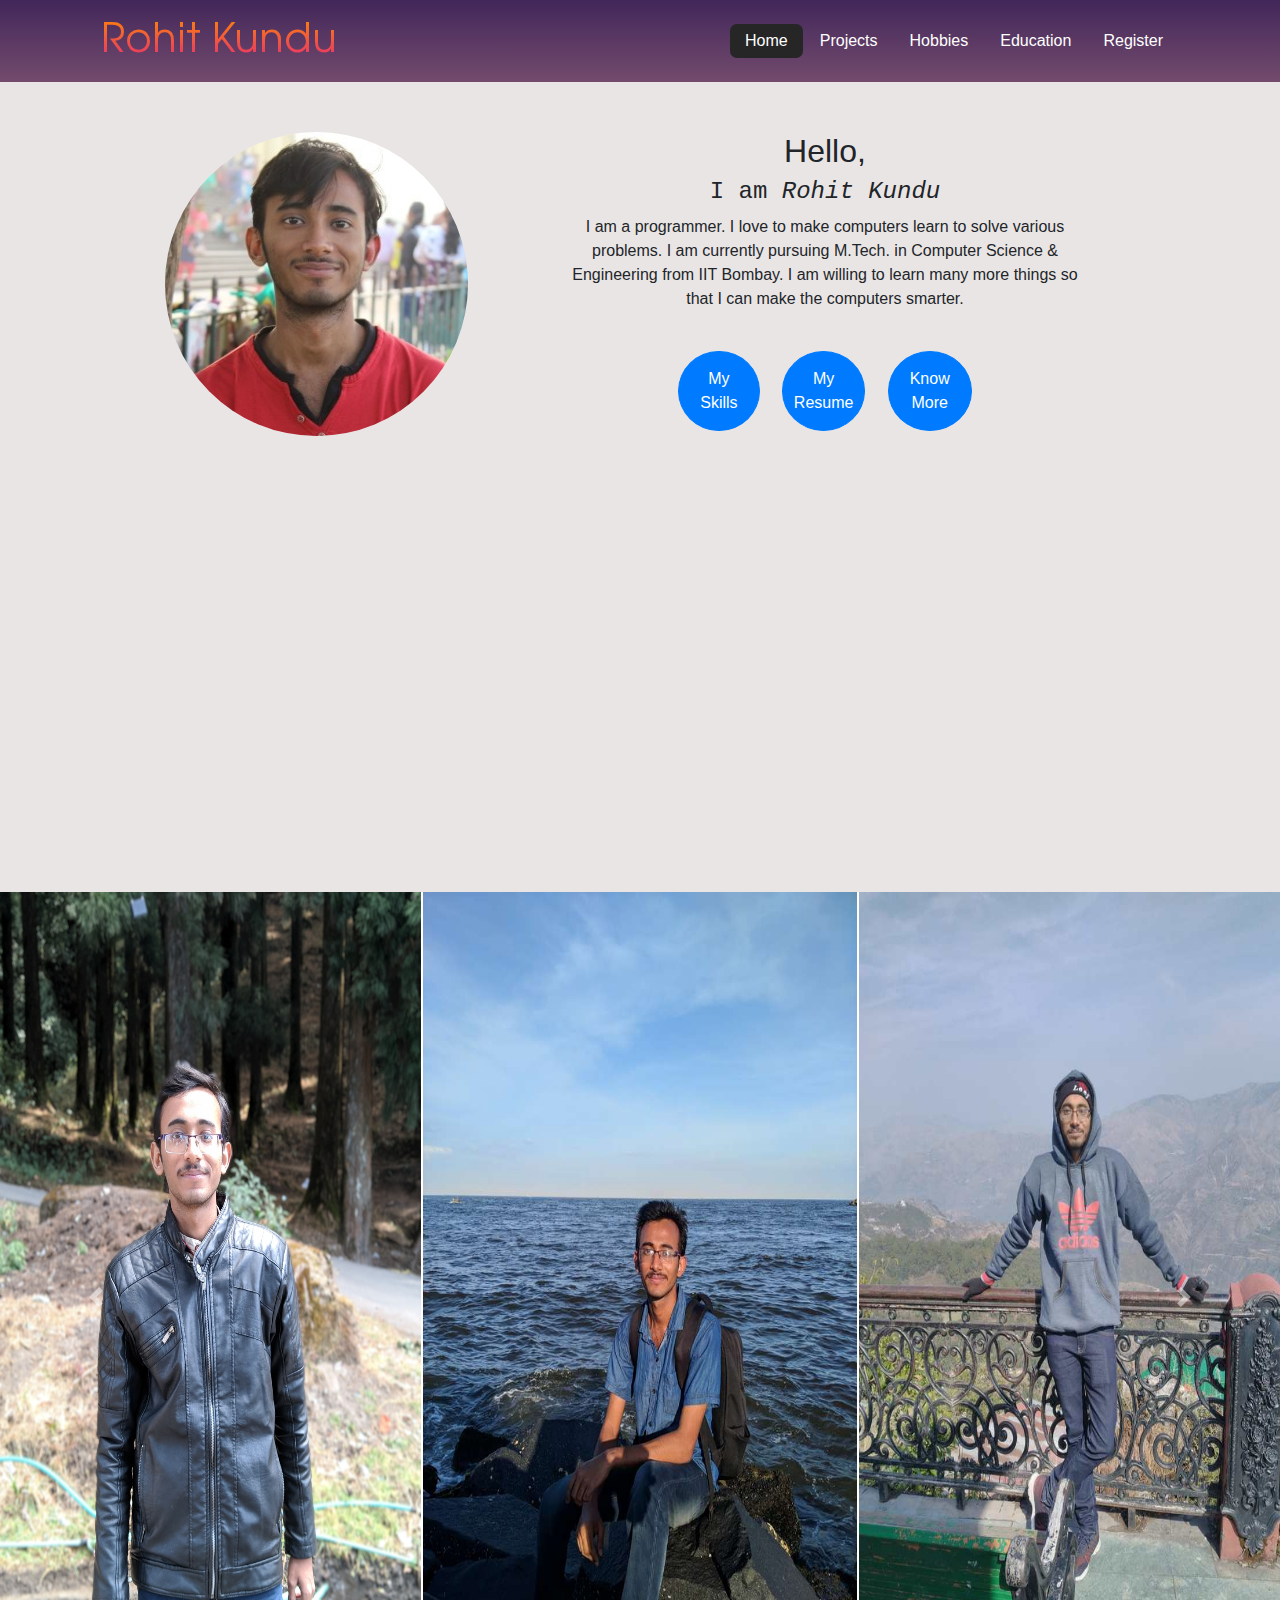
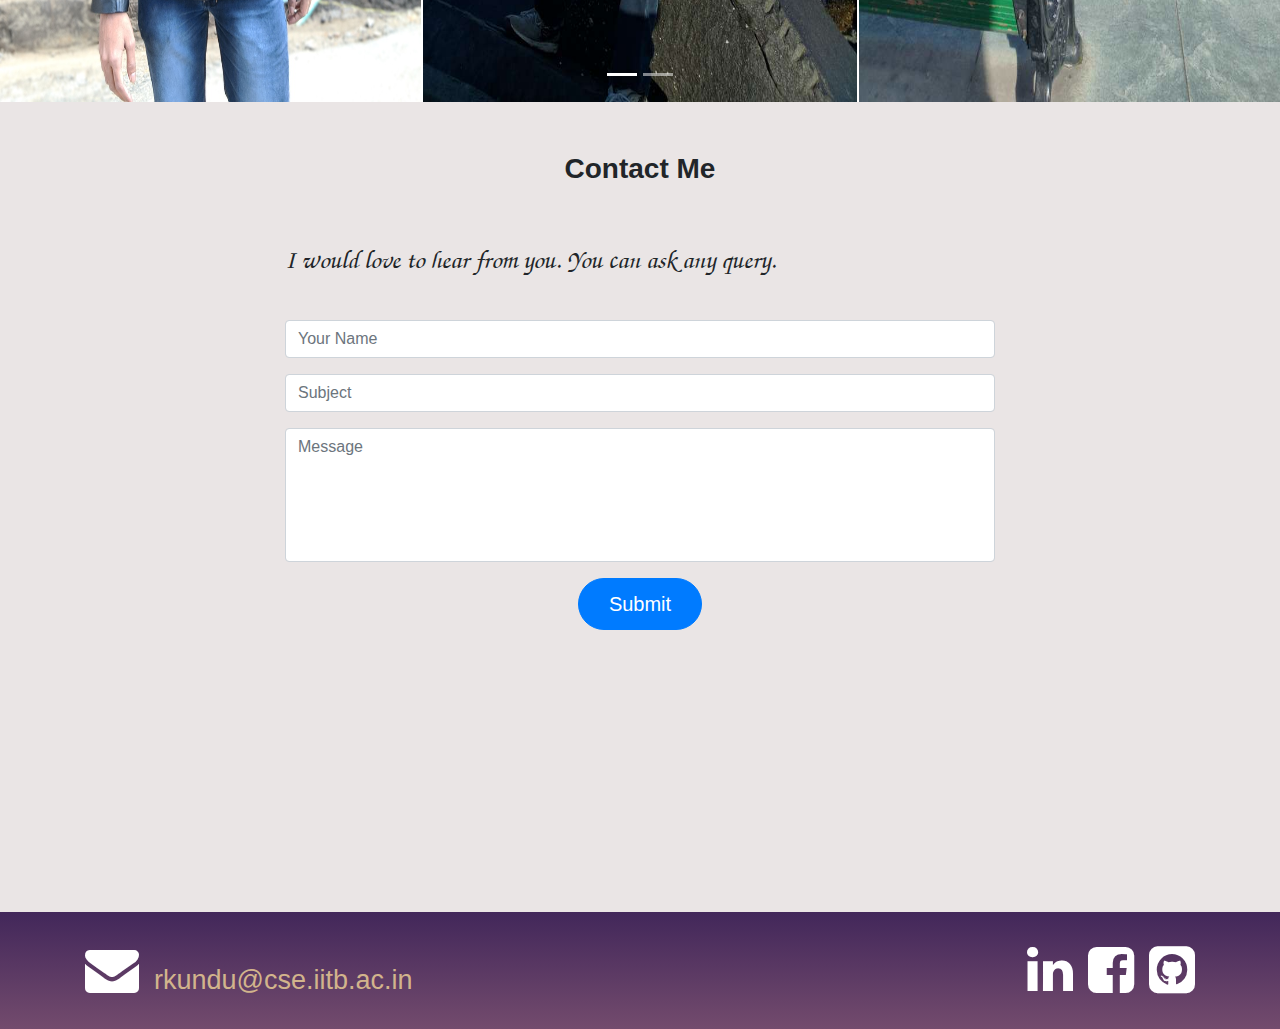
<file: index.html>
<!DOCTYPE html>
<html>

	<head>
		<meta name="viewport" content="width=device-width,initial-scale=1.0">
		<meta charset="utf-8">
		<title>Rohit Kundu</title>
		<link rel="stylesheet" href="https://maxcdn.bootstrapcdn.com/bootstrap/4.0.0/css/bootstrap.min.css" integrity="sha384-Gn5384xqQ1aoWXA+058RXPxPg6fy4IWvTNh0E263XmFcJlSAwiGgFAW/dAiS6JXm" crossorigin="anonymous">
		<link rel="stylesheet" href="https://cdnjs.cloudflare.com/ajax/libs/font-awesome/4.7.0/css/font-awesome.min.css">
		<link rel="stylesheet" href="header.css">
		<link rel="stylesheet" href="footer.css">
<style>

	@font-face{
		font-family: myFont2;
		src: url(urw_chancery_l_medium_italic.ttf);
	}
	#para{
		font-size: 1.6em;
		font-family: myFont2, cursive;
	}
	.carousel-item img{
		max-height: 90vh;
		min-height: 90vh;
	}
	.carousel-item video{
		width:100%;
		max-height:90vh;
		min-height:90vh;
	}
	.container-fluid{
		padding:0;
	}
	.carousel-item .row div{
		padding: 0 1px 0 1px;
	}
</style>
	</head>
	<body>
		
		<header>
			<div class="container">
				<nav class="navbar navbar-expand-lg navbar-light">
	     				<a class="navbar-brand" href="#"><h3 class='text' style="font-size: 2em;">Rohit Kundu</h3></a>
					<button class="navbar-toggler" type="button" data-toggle="collapse" data-target="#navbarContent" aria-controls="navbarContent" aria-expanded="false" aria-label="Toggle navigation">
						<span class="navbar-toggler-icon"></span>
					</button>
					<div class="collapse navbar-collapse" id="navbarContent">
    						<ul class="navbar-nav ml-lg-auto">
							<li class="nav-item active">
								<a class="nav-link" href="#">Home</a>
							</li>
							<li class="nav-item">
								<a class="nav-link" href="projects.html">Projects</a>
							</li>
							<li class="nav-item">
								<a class="nav-link" href="hobbies.html">Hobbies</a>
							</li>
							<li class="nav-item">
								<a class="nav-link" href="education.html">Education</a>
							</li>
							<li class="nav-item">
								<a class="nav-link" href="register.html">Register</a>
							</li>
						</ul>
					</div>
				</nav>
			</div>
		</header>
		<section style="background: linear-gradient(to right, rgba(234, 229, 229, 1), rgba(234,229,229,1)); min-height: 90vh">
			<div class="container" style="padding: 50px 30px 50px 30px ">
				<div class="row">
					<div class="col-sm-5" align="center">
						<img src="images/round-pic.jpg" alt="image" width="70%" style="border-radius: 50%; min-width:200px;">
					</div>
					<div class="col-sm-6" align="center">
						<h2 >Hello,</h2>
						<h4 style="font-family: monospace">I am <i>Rohit Kundu</i></h4>
						<p>I am a programmer. I love to make computers learn to solve various problems. I am currently pursuing M.Tech. in Computer Science & Engineering from IIT Bombay. I am willing to learn many more things so that I can make the computers smarter. </p>
						<br>
						<button class="btn btn-primary" data-toggle="modal"data-target="#skillsModal"  style="border-radius:50%;padding:15px 21px">My<br>Skills</button>
						&nbsp &nbsp
						<a href="resume.pdf" target="_blank"><button class="btn btn-primary" style="border-radius:50%;padding:15px 11px">My<br>Resume</button></a>
						&nbsp &nbsp
						<button class="btn btn-primary" data-toggle="modal"data-target="#experienceModal"  style="border-radius:50%;padding:15px 21px">Know<br>More</button>


						<!-- Skills Modal -->
						<div class="modal fade" id="skillsModal" tabindex="-1" role="dialog" aria-labelledby="modalTitle" aria-hidden="true">
							<div class="modal-dialog modal-dialog-centered" role="document">
								<div class="modal-content">
									<div class="modal-header">
										<h5 class="modal-title" id="modalTitle">My Skills</h5>
										<button type="button" class="close" data-dismiss="modal" aria-label="Close">
											<span aria-hidden="true">&times;</span>
										</button>
									</div>
									<div class="modal-body">
										<p>
											Programming Languages: C, C++, Java, Python, PHP, Octave<br>
											Web Technologies: HTML, CSS, JavaScript<br>
											Database Management System: MySQL<br>
											Scripting Language: Bash Script<br>
											Parser Design Tool: lex, yacc<br>
											OS: Ubuntu
										<p>
									</div>
								</div>
							</div>
						</div>

						<!-- Experience Modal -->
						<div class="modal fade" id="experienceModal" tabindex="-1" role="dialog" aria-labelledby="modalTitle" aria-hidden="true">
							<div class="modal-dialog modal-dialog-centered" role="document">
								<div class="modal-content">
									<div class="modal-header">
										<h5 class="modal-title" id="modalTitle">My Experiences</h5>
										<button type="button" class="close" data-dismiss="modal" aria-label="Close">
											<span aria-hidden="true">&times;</span>
										</button>
									</div>
									<div class="modal-body table-responsive">
										<table class="table table-hover table-bordered table-dark table-striped">
											<tr>
												<td>The Sparks Foundation</td>
												<td>Intern</td>
												<td>Mar-June 2018</td>
											</tr>
											<tr>
												<td>Mentor Graphics, Noida</td>
												<td>Intern</td>
												<td>June-Aug 2018</td>
											</tr>
											<tr>
												<td>Robert Bosch, Bangalore</td>
												<td>Intern</td>
												<td>June-Aug 2019</td>
											</tr>
											<tr>
												<td>Operating Systems Lab, IITB</td>
												<td>TA</td>
												<td>Aug-Dec 2020</td>
											</tr>
										</table>
									</div>
								</div>
							</div>
						</div>
					</div>

				</div>
			</div>
		</section>
		<div class="container-fluid">
			<div id="carouselIndicators" class="carousel slide" data-ride="carousel">
				<ol class="carousel-indicators">
					<li data-target="#carouselIndicators" data-slide-to="0" class="active"></li>
					<li data-target="#carouselIndicators" data-slide-to="1"></li>
				</ol>
				<div class="carousel-inner">
					<div class="carousel-item active">
						<div class="row">
							<div class="col-md-4 col-sm-6 col-sx-12">
								<img class="d-block w-100" src="images/pic1-com.jpg" alt="First pic">
							</div>
							<div class="col-md-4 col-sm-6 d-none d-sm-block">
								<img class="d-block w-100" src="images/pic2-com.jpg" alt="Second Pic">
							</div>
							<div class="col-md-4  d-none d-md-block">
								<img class=" w-100" src="images/pic3-com.jpg" alt="Third Pic">
							</div>
						</div>
					</div>
					<div class="carousel-item">
						<div class="row">
							<div class="col-md-4 col-sm-6">
								<img class="d-block w-100" src="images/pic4-com.jpg" alt="Fourth Pic">
							</div>
							<div class="col-md-4 col-sm-6 d-none d-sm-block"  >
								<img class="d-block w-100" src="images/pic5-com.jpg" alt="Fifth Pic">
							</div>
							<div class="col-md-4 d-none d-md-block">
								<img class="  w-100" src="images/pic6-com.jpg" alt="Sixth Pic">
							</div>
						</div>
					</div>
				</div>
				<a class="carousel-control-prev" href="#carouselIndicators" role="button" data-slide="prev">
					<span class="carousel-control-prev-icon" aria-hidden="true"></span>
					<span class="sr-only">Previous</span>
				</a>
				<a class="carousel-control-next" href="#carouselIndicators" role="button" data-slide="next">
					<span class="carousel-control-next-icon" aria-hidden="true"></span>
					<span class="sr-only">Next</span>
				</a>
			</div>
		</div>
		<section style="background: linear-gradient(to right, rgba(234, 229, 229, 1), rgba(234,229,229,1)); min-height: 90vh">
		<div class="container" style="padding: 50px 30px 50px 30px ">
			<h3 align=center style="font-weight:600">Contact Me</h3>
			<br>
			<br>
			<div class="row">
				<div class="col col-md-2">
                                </div>
                                <div class="col-12 col-md-8">
                                	<form action="mailto:rkundu@cse.iitb.ac.in" method="post" enctype="text/plain">
                                        	<p id="para">I would love to hear from you. You can ask any query.</p>
                                                <br>
						<div class="form-group">
                                               		<input type="text" class="form-control" name="name" id="name" placeholder="Your Name" required>
                                                </div>
                                                <div class="form-group">
                                                        <input type="text" class="form-control" id="subject" name="subject" placeholder="Subject" required>
                                                </div>
                                                <div class="form-group">
                                                        <textarea style="resize:none" class="form-control" name="message" id="msg" rows="5" placeholder="Message" required></textarea>
                                                </div>
                                                <div class="text-center">
                                                        <button type="submit" id="submitbtn"  class="btn btn-default btn-primary btn-lg text-center" style="padding:10px 30px; border-radius:50px;">Submit</button>
                                                </div>
                                          </form>
                                 </div>
                                 <div class="col col-xs-1 col-md-2">
                                 </div>
                        </div>
		</div>
		</section>
		<footer>
			<div class="container" >
				<span>
				<a href="mailto:rkundu@cse.iitb.ac.in"><i class="fa fa-envelope"></i></a>
				<span id="mail">rkundu@cse.iitb.ac.in</span>
				</span>
				<span style="float:right;">
				<a href="https://www.linkedin.com/in/rohitkundu99"><i class="fa fa-linkedin"></i></a>
				<a href="https://www.facebook.com/rohitkundu99"><i class="fa fa-facebook-square"></i></a>
				<a href="https://git.cse.iitb.ac.in/rkundu"><i class="fa fa-github-square"></i></a>
				</span>
			</div>
		</footer>
		<script src="https://code.jquery.com/jquery-3.2.1.slim.min.js" integrity="sha384-KJ3o2DKtIkvYIK3UENzmM7KCkRr/rE9/Qpg6aAZGJwFDMVNA/GpGFF93hXpG5KkN" crossorigin="anonymous"></script>
		<script src="https://cdnjs.cloudflare.com/ajax/libs/popper.js/1.12.9/umd/popper.min.js" integrity="sha384-ApNbgh9B+Y1QKtv3Rn7W3mgPxhU9K/ScQsAP7hUibX39j7fakFPskvXusvfa0b4Q" crossorigin="anonymous"></script>
		<script src="https://maxcdn.bootstrapcdn.com/bootstrap/4.0.0/js/bootstrap.min.js" integrity="sha384-JZR6Spejh4U02d8jOt6vLEHfe/JQGiRRSQQxSfFWpi1MquVdAyjUar5+76PVCmYl" crossorigin="anonymous"></script>
	</body>
</html>
</file>
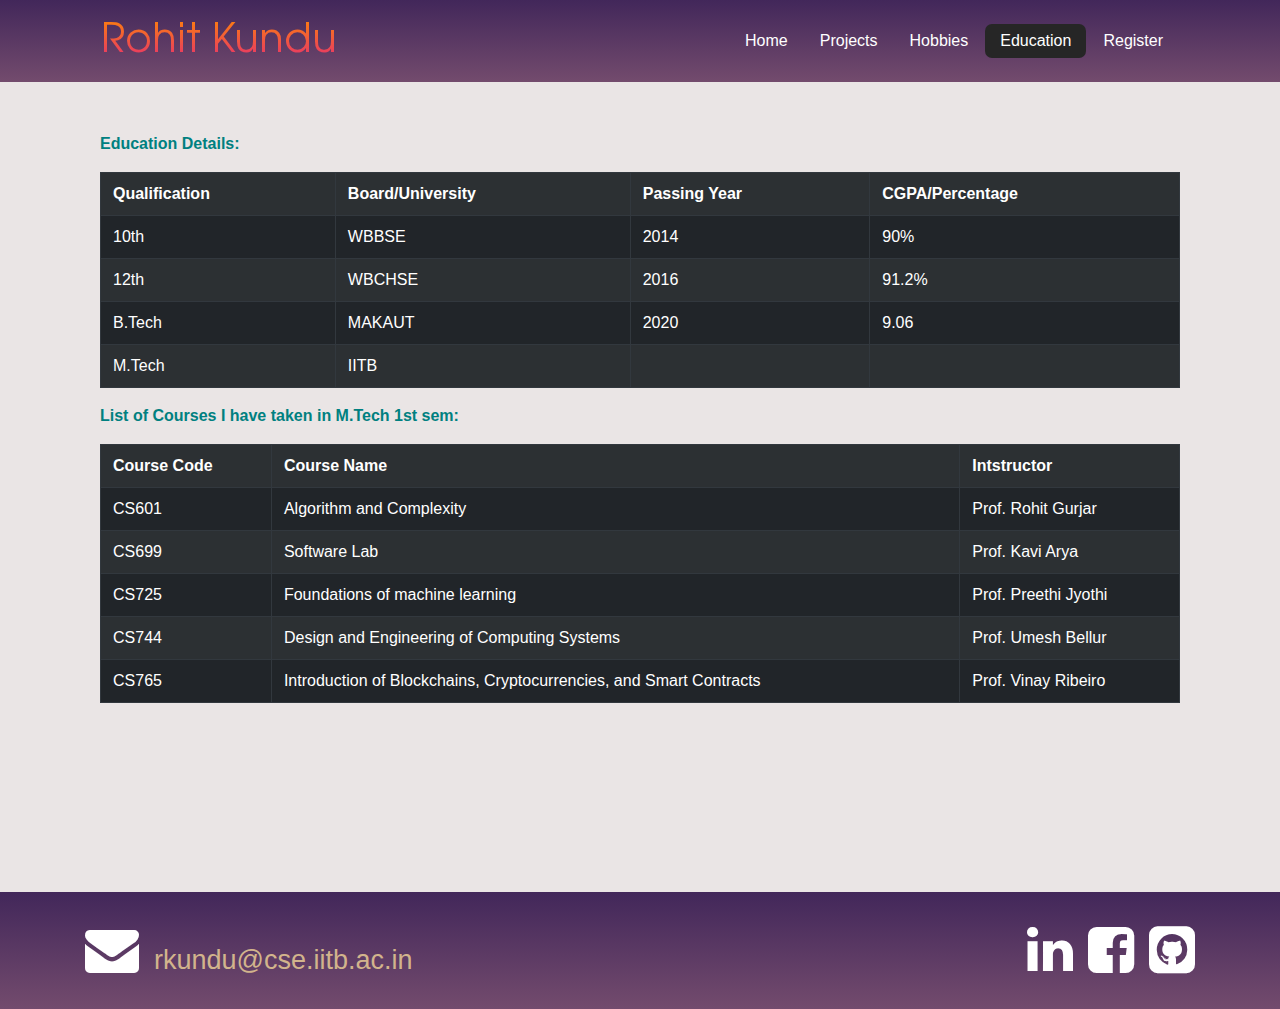
<file: education.html>
<html>

	<head>
		<meta name="viewport" content="width=device-width,initial-scale=1.0">
		<meta charset="utf-8">
		<title>Education</title>
		<link rel="stylesheet" href="https://maxcdn.bootstrapcdn.com/bootstrap/4.0.0/css/bootstrap.min.css" integrity="sha384-Gn5384xqQ1aoWXA+058RXPxPg6fy4IWvTNh0E263XmFcJlSAwiGgFAW/dAiS6JXm" crossorigin="anonymous">
		<link rel="stylesheet" href="https://cdnjs.cloudflare.com/ajax/libs/font-awesome/4.7.0/css/font-awesome.min.css">
		<link rel="stylesheet" href="header.css">
		<link rel="stylesheet" href="footer.css">
		
		<style>
			#para{
				color: teal;
				font-weight: bold;
			}
		</style>


	</head>
	<body>
		
		<header>
			<div class="container">
				<nav class="navbar navbar-expand-lg navbar-light">
	     				<a class="navbar-brand" href="index.html"><h3 class='text' style="font-size: 2em;">Rohit Kundu</h3></a>
					<button class="navbar-toggler" type="button" data-toggle="collapse" data-target="#navbarContent" aria-controls="navbarContent" aria-expanded="false" aria-label="Toggle navigation">
						<span class="navbar-toggler-icon"></span>
					</button>
					<div class="collapse navbar-collapse" id="navbarContent">

    						<ul class="navbar-nav ml-lg-auto">
							<li class="nav-item">
								<a class="nav-link" href="index.html">Home</a>
							</li>
							<li class="nav-item">
								<a class="nav-link" href="projects.html">Projects</a>
							</li>
							<li class="nav-item">
								<a class="nav-link" href="hobbies.html">Hobbies</a>
							</li>
							<li class="nav-item active">
								<a class="nav-link" href="#">Education</a>
							</li>
							<li class="nav-item ">
								<a class="nav-link" href="register.html">Register</a>
							</li>
						</ul>
					</div>
				</nav>
			</div>
		</header>
		<section style="background: linear-gradient(to right, rgba(234, 229, 229, 1), rgba(234,229,229,1)); min-height: 90vh">
			<div class="container" style="padding: 50px 30px 50px 30px ">
				<div class="row table-responsive" style="margin:0">
					<p id="para">Education Details:</p>
					<table class="table table-hover table-bordered table-dark table-striped">
						<tr>
							<th>Qualification</th>
							<th>Board/University</th>
							<th>Passing Year</th>
							<th>CGPA/Percentage</th>
						</tr>
						<tr>
							<td>10th</td>
							<td>WBBSE</td>
							<td>2014</td>
							<td>90%</td>
						</tr>
						<tr>
							<td>12th</td>
                                                        <td>WBCHSE</td>
							<td>2016</td>
                                                        <td>91.2%</td>
						</tr>
						<tr>
                                                        <td>B.Tech</td>
                                                        <td>MAKAUT</td>
							<td>2020</td>
                                                        <td>9.06</td>
                                                </tr>
						<tr>
                                                        <td>M.Tech</td>
                                                        <td>IITB</td>
                                                        <td></td>
                                                        <td></td>
                                                </tr>
					</table>
				</div>
				<div class="row table-responsive" style="margin:0">
					<p id="para">List of Courses I have taken in M.Tech 1st sem:</p>
					<table class="table table-hover table-bordered table-dark table-striped">
						<tr>
							<th>Course Code</th>
							<th>Course Name</th>
							<th>Intstructor</th>
						</tr>
						<tr>
							<td>CS601</td>
							<td>Algorithm and Complexity</td>
							<td>Prof. Rohit Gurjar</td>
						</tr>
						<tr>
							<td>CS699</td>
                                                        <td>Software Lab</td>
                                                        <td>Prof. Kavi Arya</td>
						</tr>
						<tr>
                                                        <td>CS725</td>
                                                        <td>Foundations of machine learning</td>
                                                        <td>Prof. Preethi Jyothi</td>
                                                </tr>
						<tr>
                                                        <td>CS744</td>
                                                        <td>Design and Engineering of Computing Systems</td>
                                                        <td>Prof. Umesh Bellur</td>
                                                </tr>
						<tr>
                                                        <td>CS765</td>
                                                        <td>Introduction of Blockchains, Cryptocurrencies, and Smart Contracts</td>
                                                        <td>Prof. Vinay Ribeiro</td>
                                                </tr>
					</table>
				</div>
			</div>
		</section>
		<footer>
                        <div class="container" >
                                <span style="">
                                <a href="mailto:rkundu@cse.iitb.ac.in"><i class="fa fa-envelope"></i></a>
                                <span id="mail">rkundu@cse.iitb.ac.in</span>
                                </span>
                                <span style="float:right;">
                                <a href="https://www.linkedin.com/in/rohitkundu99"><i class="fa fa-linkedin"></i></a>
                                <a href="https://www.facebook.com/rohitkundu99"><i class="fa fa-facebook-square"></i></a>
                                <a href="https://git.cse.iitb.ac.in/rkundu"><i class="fa fa-github-square"></i></a>
                                </span>
                        </div>
                </footer>
		<script src="https://code.jquery.com/jquery-3.2.1.slim.min.js" integrity="sha384-KJ3o2DKtIkvYIK3UENzmM7KCkRr/rE9/Qpg6aAZGJwFDMVNA/GpGFF93hXpG5KkN" crossorigin="anonymous"></script>
		<script src="https://cdnjs.cloudflare.com/ajax/libs/popper.js/1.12.9/umd/popper.min.js" integrity="sha384-ApNbgh9B+Y1QKtv3Rn7W3mgPxhU9K/ScQsAP7hUibX39j7fakFPskvXusvfa0b4Q" crossorigin="anonymous"></script>
		<script src="https://maxcdn.bootstrapcdn.com/bootstrap/4.0.0/js/bootstrap.min.js" integrity="sha384-JZR6Spejh4U02d8jOt6vLEHfe/JQGiRRSQQxSfFWpi1MquVdAyjUar5+76PVCmYl" crossorigin="anonymous"></script>
	</body>
</html>
</file>
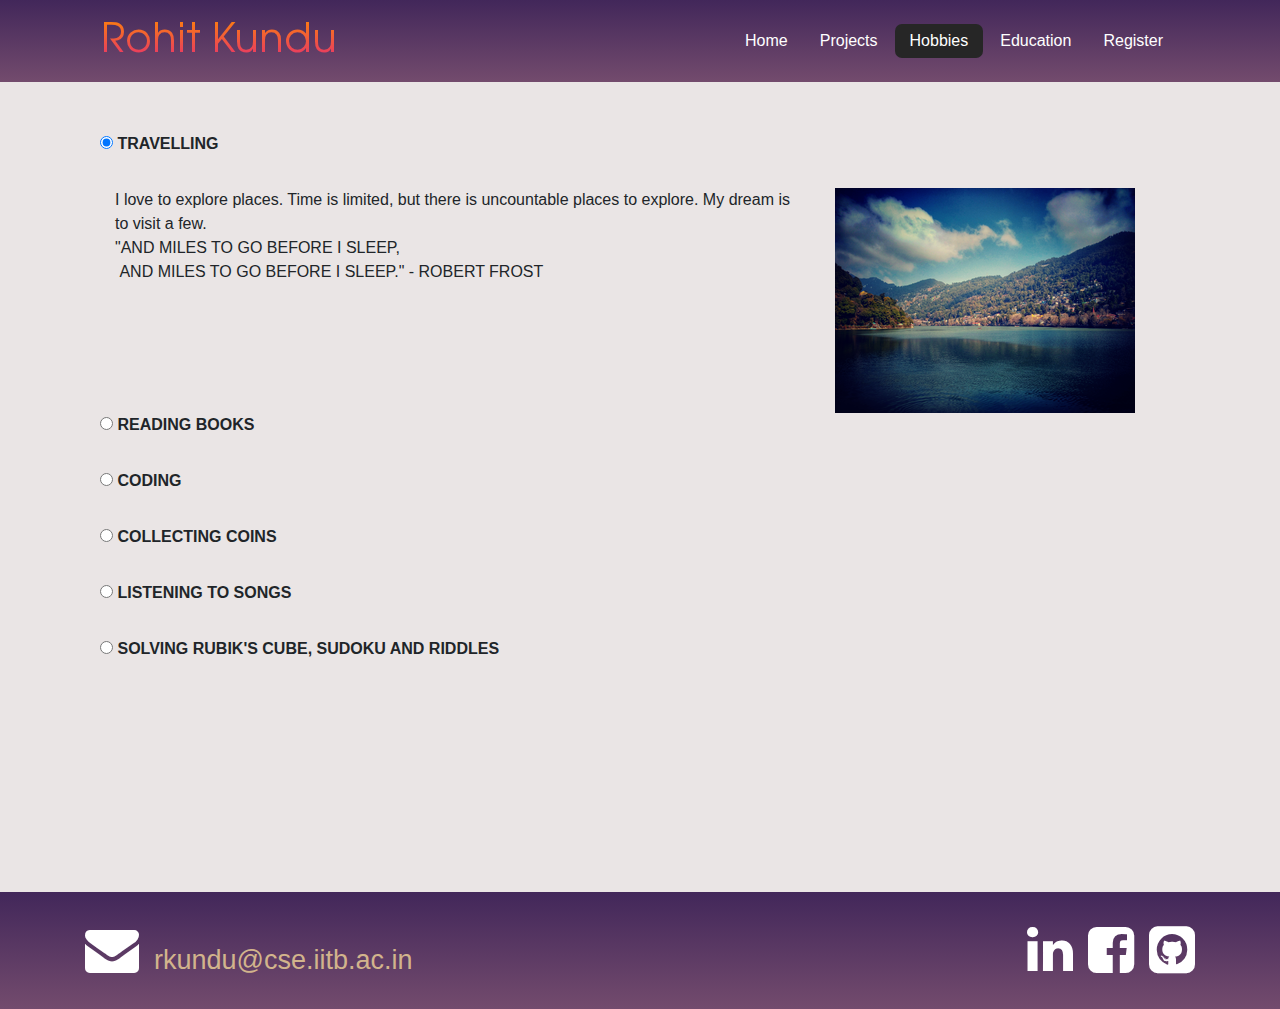
<file: hobbies.html>
<html>

	<head>
		<meta name="viewport" content="width=device-width,initial-scale=1.0">
		<meta charset="utf-8">
		<title>Hobbies</title>
		<link rel="stylesheet" href="https://maxcdn.bootstrapcdn.com/bootstrap/4.0.0/css/bootstrap.min.css" integrity="sha384-Gn5384xqQ1aoWXA+058RXPxPg6fy4IWvTNh0E263XmFcJlSAwiGgFAW/dAiS6JXm" crossorigin="anonymous">
		 <link rel="stylesheet" href="https://cdnjs.cloudflare.com/ajax/libs/font-awesome/4.7.0/css/font-awesome.min.css">
		<link rel="stylesheet" href="header.css">
		<link rel="stylesheet" href="footer.css">


<style>

	#para{
		text-transform: uppercase;
		font-size: 1.2em;
		color: #900C3F;
		font-family: monospace;
	}
	.description{
		display: none;
	}
	label{
		text-transform: uppercase;
		font-weight: 900;
	}
</style>
	</head>
	<body onload="displayDescription()">
		<header>
			<div class="container">
				<nav class="navbar navbar-expand-lg navbar-light">
	     				<a class="navbar-brand" href="index.html"><h3 class='text' style="font-size: 2em;">Rohit Kundu</h3></a>
					<button class="navbar-toggler" type="button" data-toggle="collapse" data-target="#navbarContent" aria-controls="navbarContent" aria-expanded="false" aria-label="Toggle navigation">
						<span class="navbar-toggler-icon"></span>
					</button>
					<div class="collapse navbar-collapse" id="navbarContent">

    						<ul class="navbar-nav ml-lg-auto">
							<li class="nav-item">
								<a class="nav-link" href="index.html">Home</a>
							</li>
							<li class="nav-item">
								<a class="nav-link" href="projects.html">Projects</a>
							</li>
							<li class="nav-item active">
								<a class="nav-link" href="#">Hobbies</a>
							</li>
							<li class="nav-item">
								<a class="nav-link" href="education.html">Education</a>
							</li>
							<li class="nav-item">
								<a class="nav-link" href="register.html">Register</a>
							</li>
						</ul>
					</div>
				</nav>
			</div>
		</header>
		<section style="background: linear-gradient(to right, rgba(234, 229, 229, 1), rgba(234,229,229,1)); min-height: 90vh">
			<div class="container" style="padding: 50px 30px 50px 30px ">
				<div class="row">
					<div class="col-12">
						<input checked type="radio" id="h1" name="hobby" value="h1" onchange="changeDescription(0)" > 
						<label for="h1">Travelling</label><br>
						<br>
						<div class="description">
						<div class="container-fluid">
						<div class="row">
							<div class="col-sm-8">
								<p>I love to explore places. Time is limited, but there is uncountable places to explore. My dream is to visit a few.<br>
								<span style="text-transform:uppercase">"And miles to go before I sleep,<br>&nbspAnd miles to go before I sleep." - Robert Frost</span>
								</p>
							</div>
							<div class="col-sm-4">
								<img src="images/1.png" alt="hobby image">
							</div>
						</div>
						</div>
						</div>
						<input type="radio" id="h2" name="hobby" value="h2" onchange="changeDescription(1)"> 
						<label for="h2">Reading Books</label><br>
						<br>
						<div class="description">
						<div class="container-fluid">
						<div class="row">
							<div class="col-sm-8">
								<p>My recent favourite book is "The Attitude is Everything" by Jeff Keller. I am a big fan of Byomkesh Bakshi (detective character created by Sharadindu Bandyopadhyay) since childhood.
								</p>
							</div>
							<div class="col-sm-4">
								<img src="images/2.png" alt="hobby image">
							</div>
						</div>
						</div>
						</div>
						<input type="radio" id="h3" name="hobby" value="h3" onchange="changeDescription(2)"> 
						<label for="h3">Coding</label><br>
						<br>
						<div class="description">
						<div class="container-fluid">
						<div class="row">
							<div class="col-sm-8">
								<p>I love to do coding and problem solving. I have worked with following programming/scripting/markup/styling/query languages- C, C++, java, python, octave, nodejs, html, css, javascript, php, mysql, bash.
								</p>
							</div>
							<div class="col-sm-4">
								<a href="https://unsplash.com/@cgower?utm_source=unsplash&utm_medium=referral&utm_content=creditCopyText" target="_blank"><img src="images/3.jpg" alt="hobby image"></a>
							</div>
						</div>
						</div>
						</div>

						<input type="radio" id="h4" name="hobby" value="h4" onchange="changeDescription(3)"> 
						<label for="h4">Collecting Coins</label><br>
						<br>
						<div class="description">
						<div class="container-fluid">
						<div class="row">
							<div class="col-sm-8">
								<p>I am collecting various types of coins since childhood.
								</p>
							</div>
							<div class="col-sm-4">
								<a href="https://www.pexels.com/photo/antique-bills-business-cash-210600/" target="_blank"><img src="images/4.jpg" alt="hobby image"></a>
							</div>
						</div>
						</div>
						</div>
						
						<input type="radio" id="h5" name="hobby" value="h5" onchange="changeDescription(4)"> 
						<label for="h5">Listening to Songs</label><br>
						<br>
						<div class="description">
						<div class="container-fluid">
						<div class="row">
							<div class="col-sm-8">
								<p>I love to listen to songs.
								</p>
							</div>
							<div class="col-sm-4">
								<a href="https://www.pngfuel.com/free-png/riegz" target="_blank"><img src="images/5.png" alt="hobby image"></a>
							</div>
						</div>
						</div>
						</div>

						<input type="radio" id="h6" name="hobby" value="h6" onchange="changeDescription(5)"> 
						<label for="h6">Solving Rubik's Cube, Sudoku and Riddles</label><br>
						<br>
						<div class="description">
						<div class="container-fluid">
						<div class="row">
							<div class="col-sm-8">
								<p>I like to solve Rubik's cube, sudoku, riddles and other brainstorming activities in leisure.
								</p>
							</div>
							<div class="col-sm-4">
								<img src="images/6.png" alt="hobby image">
							</div>
						</div>
						</div>
						</div>
					</div>
			</div>
			</div>
		</section>
		<footer>
                        <div class="container" >
                                <span style="">
                                <a href="mailto:rkundu@cse.iitb.ac.in"><i class="fa fa-envelope"></i></a>
                                <span id="mail">rkundu@cse.iitb.ac.in</span>
                                </span>
                                <span style="float:right;">
                                <a href="https://www.linkedin.com/in/rohitkundu99"><i class="fa fa-linkedin"></i></a>
                                <a href="https://www.facebook.com/rohitkundu99"><i class="fa fa-facebook-square"></i></a>
                                <a href="https://git.cse.iitb.ac.in/rkundu"><i class="fa fa-github-square"></i></a>
                                </span>
                        </div>
                </footer>
		<script src="hobbies.js"></script> 
		<script src="https://code.jquery.com/jquery-3.2.1.slim.min.js" integrity="sha384-KJ3o2DKtIkvYIK3UENzmM7KCkRr/rE9/Qpg6aAZGJwFDMVNA/GpGFF93hXpG5KkN" crossorigin="anonymous"></script>
		<script src="https://cdnjs.cloudflare.com/ajax/libs/popper.js/1.12.9/umd/popper.min.js" integrity="sha384-ApNbgh9B+Y1QKtv3Rn7W3mgPxhU9K/ScQsAP7hUibX39j7fakFPskvXusvfa0b4Q" crossorigin="anonymous"></script>
		<script src="https://maxcdn.bootstrapcdn.com/bootstrap/4.0.0/js/bootstrap.min.js" integrity="sha384-JZR6Spejh4U02d8jOt6vLEHfe/JQGiRRSQQxSfFWpi1MquVdAyjUar5+76PVCmYl" crossorigin="anonymous"></script>
	</body>
</html>
</file>
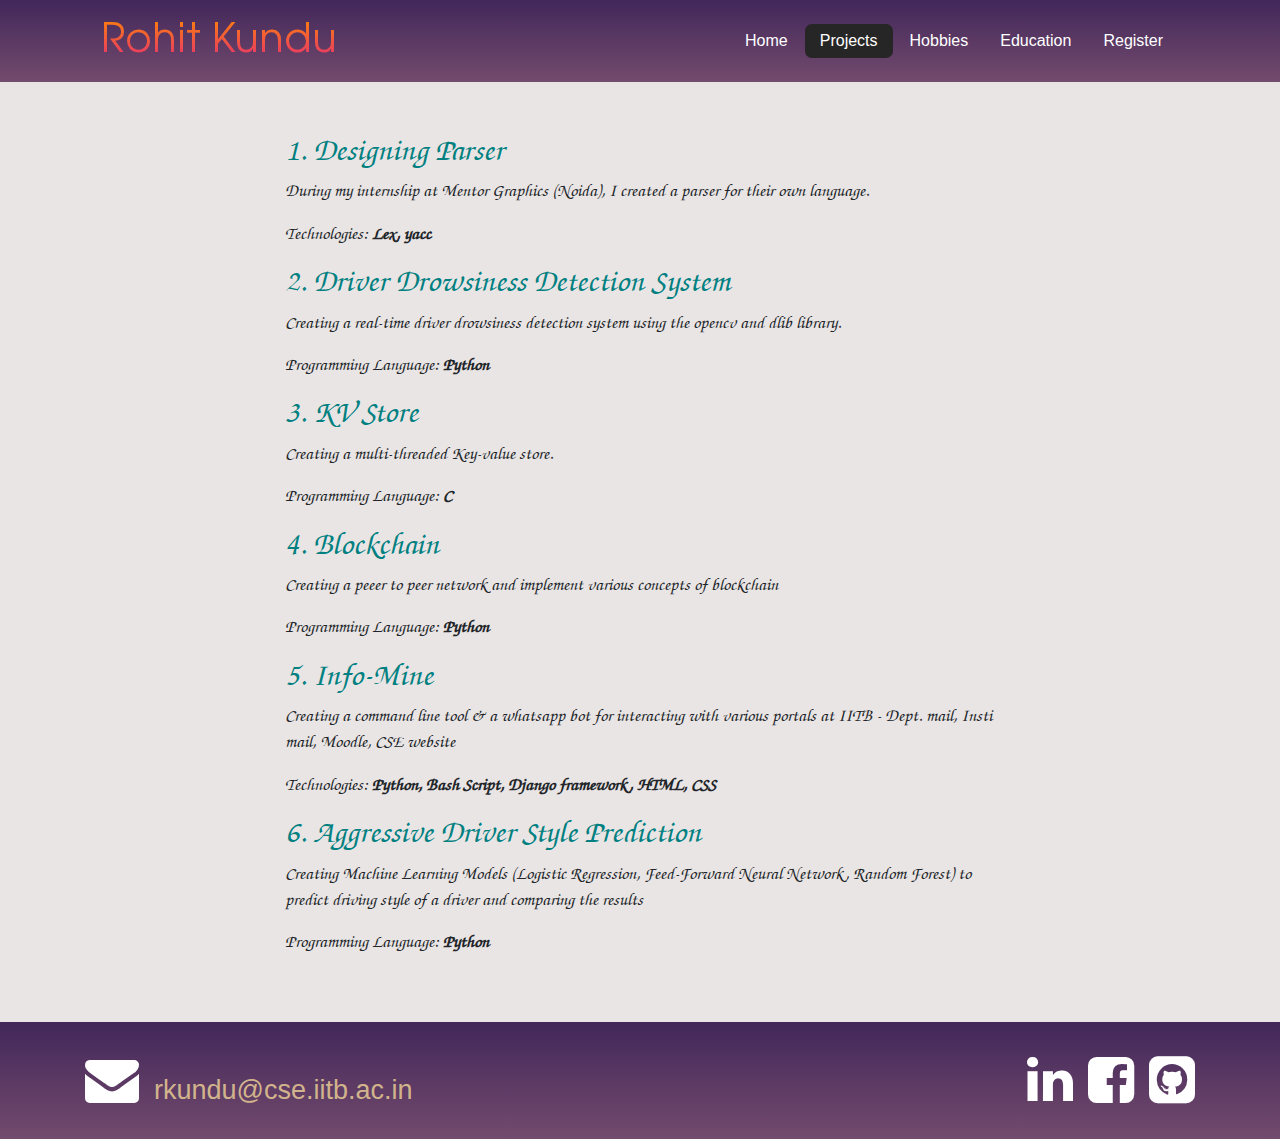
<file: projects.html>
<html>

	<head>
		<meta name="viewport" content="width=device-width,initial-scale=1.0">
		<meta charset="utf-8">
		<title>Projects</title>
		<link rel="stylesheet" href="https://maxcdn.bootstrapcdn.com/bootstrap/4.0.0/css/bootstrap.min.css" integrity="sha384-Gn5384xqQ1aoWXA+058RXPxPg6fy4IWvTNh0E263XmFcJlSAwiGgFAW/dAiS6JXm" crossorigin="anonymous">
		 <link rel="stylesheet" href="https://cdnjs.cloudflare.com/ajax/libs/font-awesome/4.7.0/css/font-awesome.min.css">
		<link rel="stylesheet" href="header.css">
		<link rel="stylesheet" href="footer.css">


<style>
	@font-face{
		font-family: myFont2;
		src: url(urw_chancery_l_medium_italic.ttf);
    }
	#projects h3{
		color: teal;
		font-size: 2em;
		font-family: myFont2, cursive;
	}
	#projects p{
		font-size: 1.1em;
		font-family: myFont2, cursive;
	}
</style>
	</head>
	<body>
		
		<header>
			<div class="container">
				<nav class="navbar navbar-expand-lg navbar-light">
	     				<a class="navbar-brand" href="index.html"><h3 class='text' style="font-size: 2em;">Rohit Kundu</h3></a>
					<button class="navbar-toggler" type="button" data-toggle="collapse" data-target="#navbarContent" aria-controls="navbarContent" aria-expanded="false" aria-label="Toggle navigation">
						<span class="navbar-toggler-icon"></span>
					</button>
					<div class="collapse navbar-collapse" id="navbarContent">

    						<ul class="navbar-nav ml-lg-auto">
							<li class="nav-item">
								<a class="nav-link" href="index.html">Home</a>
							</li>
							<li class="nav-item active">
								<a class="nav-link" href="#">Projects</a>
							</li>
							<li class="nav-item">
								<a class="nav-link" href="hobbies.html">Hobbies</a>
							</li>
							<li class="nav-item">
								<a class="nav-link" href="education.html">Education</a>
							</li>
							<li class="nav-item">
								<a class="nav-link" href="register.html">Register</a>
							</li>
						</ul>
					</div>
				</nav>
			</div>
		</header>
		<section style="background: linear-gradient(to right, rgba(234, 229, 229, 1), rgba(234,229,229,1)); min-height: 90vh">
			<div class="container" style="padding: 50px 30px 50px 30px ">
				<div class="row">
					<div class="col col-md-2">
					</div>
					<div class="col-12 col-md-8">
						<ul id='projects' style="list-style-type:none;">
							<li>
								<h3>1. Designing Parser</h3>
								<p>During my internship at Mentor Graphics (Noida), I created a parser for their own language.
								</p>
								<p>Technologies: <b>Lex, yacc</b></p>
							</li>
							<li>
								<h3>2. Driver Drowsiness Detection System</h3>
								<p>Creating a real-time driver drowsiness detection system using the opencv and dlib library.
								</p>
								<p>Programming Language: <b>Python</b></p>
							</li>
							<li>
								<h3>3. KV Store</h3>
								<p>Creating a multi-threaded Key-value store.</p>
								<p>Programming Language: <b>C</b></p>
							</li>
							<li>
								<h3>4. Blockchain</h3>
								<p>Creating a peeer to peer network and implement various concepts of blockchain</p>
								<p>Programming Language: <b>Python</b></p>
							</li>
							<li>
								<h3>5. Info-Mine</h3>
								<p>Creating a command line tool & a whatsapp bot for interacting with various portals at IITB - Dept. mail, Insti mail, Moodle, CSE website</p>
								<p>Technologies: <b>Python, Bash Script, Django framework, HTML, CSS</b></p>
							</li>
							<li>
								<h3>6. Aggressive Driver Style Prediction</h3>
								<p>Creating Machine Learning Models (Logistic Regression, Feed-Forward Neural Network, Random Forest) to predict driving style of a driver and comparing the results</p>
								<p>Programming Language: <b>Python</b></p>
							</li>
						</ul>
					</div>
					<div class="col col-xs-1 col-md-2">
					</div>
				</div>
			</div>
		</section>
		<footer>
			<div class="container" >
					<span style="">
					<a href="mailto:rkundu@cse.iitb.ac.in"><i class="fa fa-envelope"></i></a>
					<span id="mail">rkundu@cse.iitb.ac.in</span>
					</span>
					<span style="float:right;">
					<a href="https://www.linkedin.com/in/rohitkundu99"><i class="fa fa-linkedin"></i></a>
					<a href="https://www.facebook.com/rohitkundu99"><i class="fa fa-facebook-square"></i></a>
					<a href="https://git.cse.iitb.ac.in/rkundu"><i class="fa fa-github-square"></i></a>
					</span>
			</div>
		</footer>
		<script src="https://code.jquery.com/jquery-3.2.1.slim.min.js" integrity="sha384-KJ3o2DKtIkvYIK3UENzmM7KCkRr/rE9/Qpg6aAZGJwFDMVNA/GpGFF93hXpG5KkN" crossorigin="anonymous"></script>
		<script src="https://cdnjs.cloudflare.com/ajax/libs/popper.js/1.12.9/umd/popper.min.js" integrity="sha384-ApNbgh9B+Y1QKtv3Rn7W3mgPxhU9K/ScQsAP7hUibX39j7fakFPskvXusvfa0b4Q" crossorigin="anonymous"></script>
		<script src="https://maxcdn.bootstrapcdn.com/bootstrap/4.0.0/js/bootstrap.min.js" integrity="sha384-JZR6Spejh4U02d8jOt6vLEHfe/JQGiRRSQQxSfFWpi1MquVdAyjUar5+76PVCmYl" crossorigin="anonymous"></script>
	</body>
</html>
</file>
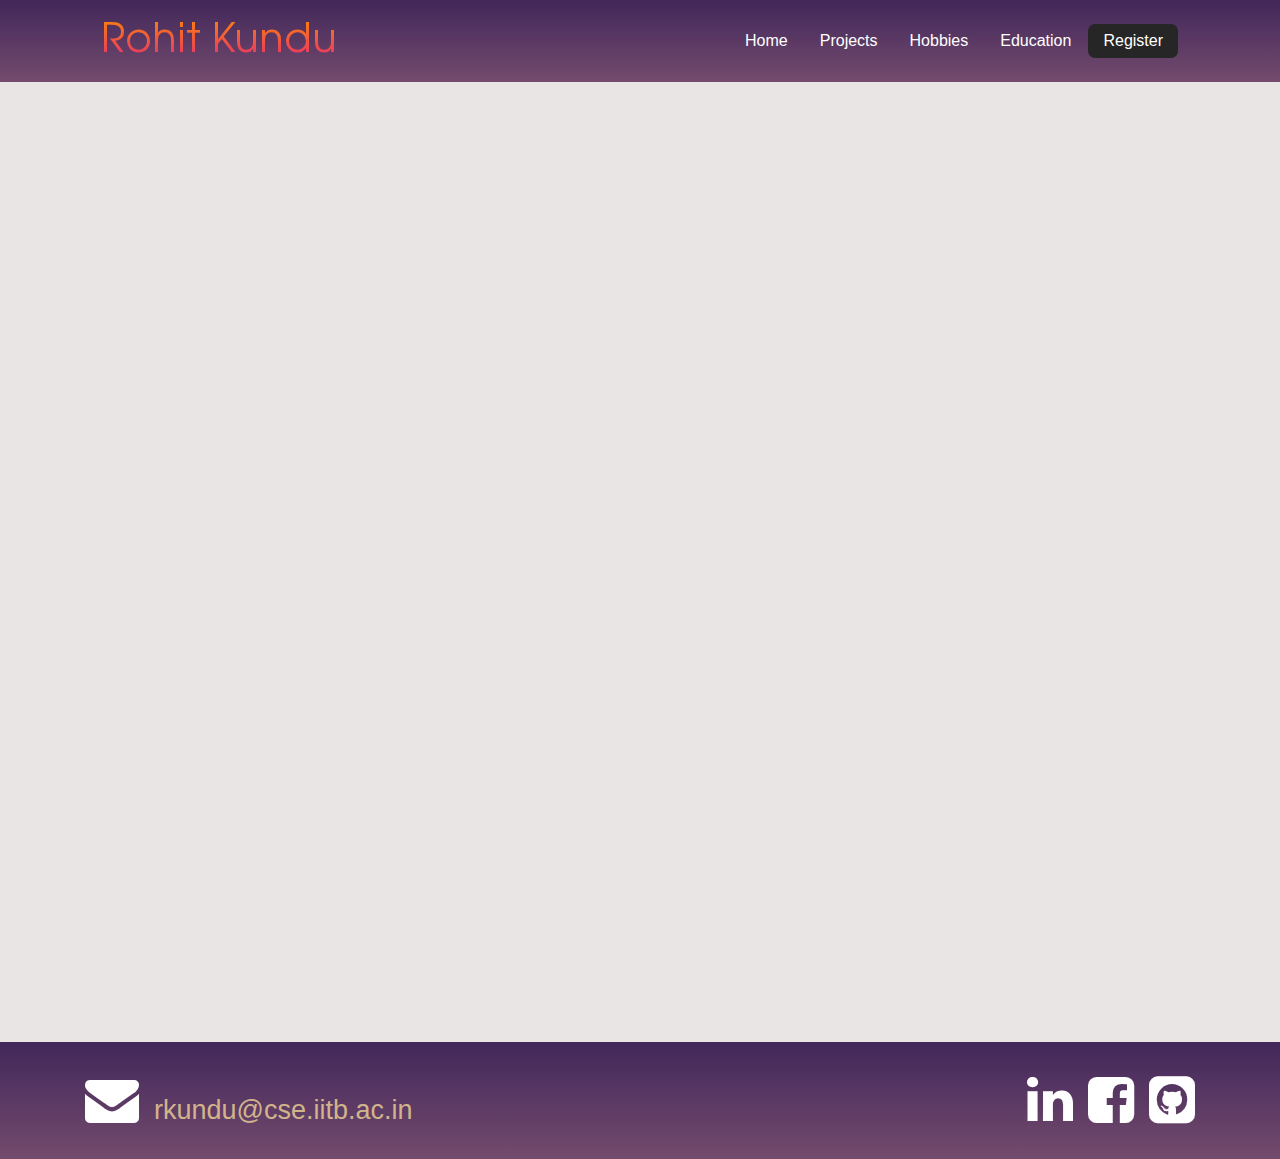
<file: register.html>
<html>

	<head>
		<meta name="viewport" content="width=device-width,initial-scale=1.0">
		<meta charset="utf-8">
		<title>Register</title>
		<link rel="stylesheet" href="https://maxcdn.bootstrapcdn.com/bootstrap/4.0.0/css/bootstrap.min.css" integrity="sha384-Gn5384xqQ1aoWXA+058RXPxPg6fy4IWvTNh0E263XmFcJlSAwiGgFAW/dAiS6JXm" crossorigin="anonymous">
		<link rel="stylesheet" href="https://cdnjs.cloudflare.com/ajax/libs/font-awesome/4.7.0/css/font-awesome.min.css">
		<link rel="stylesheet" href="header.css">
		<link rel="stylesheet" href="footer.css">


<style>
	@font-face{
		font-family: myFont2;
		src: url(urw_chancery_l_medium_italic.ttf);
	}

	#para{
		font-size: 1.6em;
		font-family: myFont2, cursive;
	}
</style>
	</head>
	<body>
		
		<header>
			<div class="container">
				<nav class="navbar navbar-expand-lg navbar-light">
	     				<a class="navbar-brand" href="index.html"><h3 class='text' style="font-size: 2em;">Rohit Kundu</h3></a>
					<button class="navbar-toggler" type="button" data-toggle="collapse" data-target="#navbarContent" aria-controls="navbarContent" aria-expanded="false" aria-label="Toggle navigation">
						<span class="navbar-toggler-icon"></span>
					</button>
					<div class="collapse navbar-collapse" id="navbarContent">

    						<ul class="navbar-nav ml-lg-auto">
							<li class="nav-item">
								<a class="nav-link" href="index.html">Home</a>
							</li>
							<li class="nav-item">
								<a class="nav-link" href="projects.html">Projects</a>
							</li>
							<li class="nav-item">
								<a class="nav-link" href="hobbies.html">Hobbies</a>
							</li>
							<li class="nav-item">
								<a class="nav-link" href="education.html">Education</a>
							</li>
							<li class="nav-item active">
								<a class="nav-link" href="#">Register</a>
							</li>
						</ul>
					</div>
				</nav>
			</div>
		</header>
		<section style="background: linear-gradient(to right, rgba(234, 229, 229, 1), rgba(234,229,229,1)); min-height: 90vh">
			<div class="container" style="padding: 50px 30px 50px 30px ">
				<div class="row">
					<div class="col col-md-2">
					</div>
					<div class="col-12 col-md-8">
						<iframe src="https://docs.google.com/forms/d/e/1FAIpQLScuvt4wJhgiFSlixPotf9AEKIXzPECX1au6ZoYmRxyIB4yvXw/viewform?embedded=true" width="100%" height="860" frameborder="0" marginheight="0" marginwidth="0">Loading…</iframe>
					</div>
					<div class="col col-xs-1 col-md-2">
					</div>
			</div>
			</div>
		</section>
		<footer>
                        <div class="container" >
                                <span style="">
                                <a href="mailto:rkundu@cse.iitb.ac.in"><i class="fa fa-envelope"></i></a>
                                <span id="mail">rkundu@cse.iitb.ac.in</span>
                                </span>
                                <span style="float:right;">
                                <a href="https://www.linkedin.com/in/rohitkundu99"><i class="fa fa-linkedin"></i></a>
                                <a href="https://www.facebook.com/rohitkundu99"><i class="fa fa-facebook-square"></i></a>
                                <a href="https://git.cse.iitb.ac.in/rkundu"><i class="fa fa-github-square"></i></a>
                                </span>
                        </div>
                </footer>
		<script src="https://code.jquery.com/jquery-3.2.1.slim.min.js" integrity="sha384-KJ3o2DKtIkvYIK3UENzmM7KCkRr/rE9/Qpg6aAZGJwFDMVNA/GpGFF93hXpG5KkN" crossorigin="anonymous"></script>
		<script src="https://cdnjs.cloudflare.com/ajax/libs/popper.js/1.12.9/umd/popper.min.js" integrity="sha384-ApNbgh9B+Y1QKtv3Rn7W3mgPxhU9K/ScQsAP7hUibX39j7fakFPskvXusvfa0b4Q" crossorigin="anonymous"></script>
		<script src="https://maxcdn.bootstrapcdn.com/bootstrap/4.0.0/js/bootstrap.min.js" integrity="sha384-JZR6Spejh4U02d8jOt6vLEHfe/JQGiRRSQQxSfFWpi1MquVdAyjUar5+76PVCmYl" crossorigin="anonymous"></script>
	</body>
</html>
</file>
<file: header.css>
*{
        margin: 0;
        padding: 0;
}
@font-face {
   font-family: myFont;
   src: url(urw_gothic_l_book.ttf);
}
header,footer{
        width: 100%;
        margin: 0;
        padding: 0;
        background: linear-gradient( #42275a, #734b6d);

}
.text{ 
        font-family: myFont; 
        background: linear-gradient(#ff8a00, #e52f70); 
        -webkit-background-clip: text; 
        -webkit-text-fill-color: transparent; 
}
.navbar-brand{ 
        font-weight: 800; 
        font-size: 2 em; 
} 
.navbar-light .navbar-nav .nav-item .nav-link{
        padding: 5px 15px;
	color: white;
	margin:1px;
	border-radius: 7px;
}

.navbar-light .navbar-nav .nav-item .nav-link:hover,
.navbar-light .navbar-nav .nav-item.active .nav-link{
        background: #262626;
}
</file>
<file: footer.css>
*{
	padding:0;
	margin:0;

}
footer{
	min-height:10vh;
	padding: 2vh;
}
footer span{
	font-size: 6vh;
}
footer a{
	color: white; 
}
footer span #mail{
	font-size: 0.5em; 
	color: tan;
}
@media all and (max-width: 599px){
	footer span{
		font-size: 5vw;
	}
	footer span #mail{
		font-size: 3vw;
	}
}
</file>
